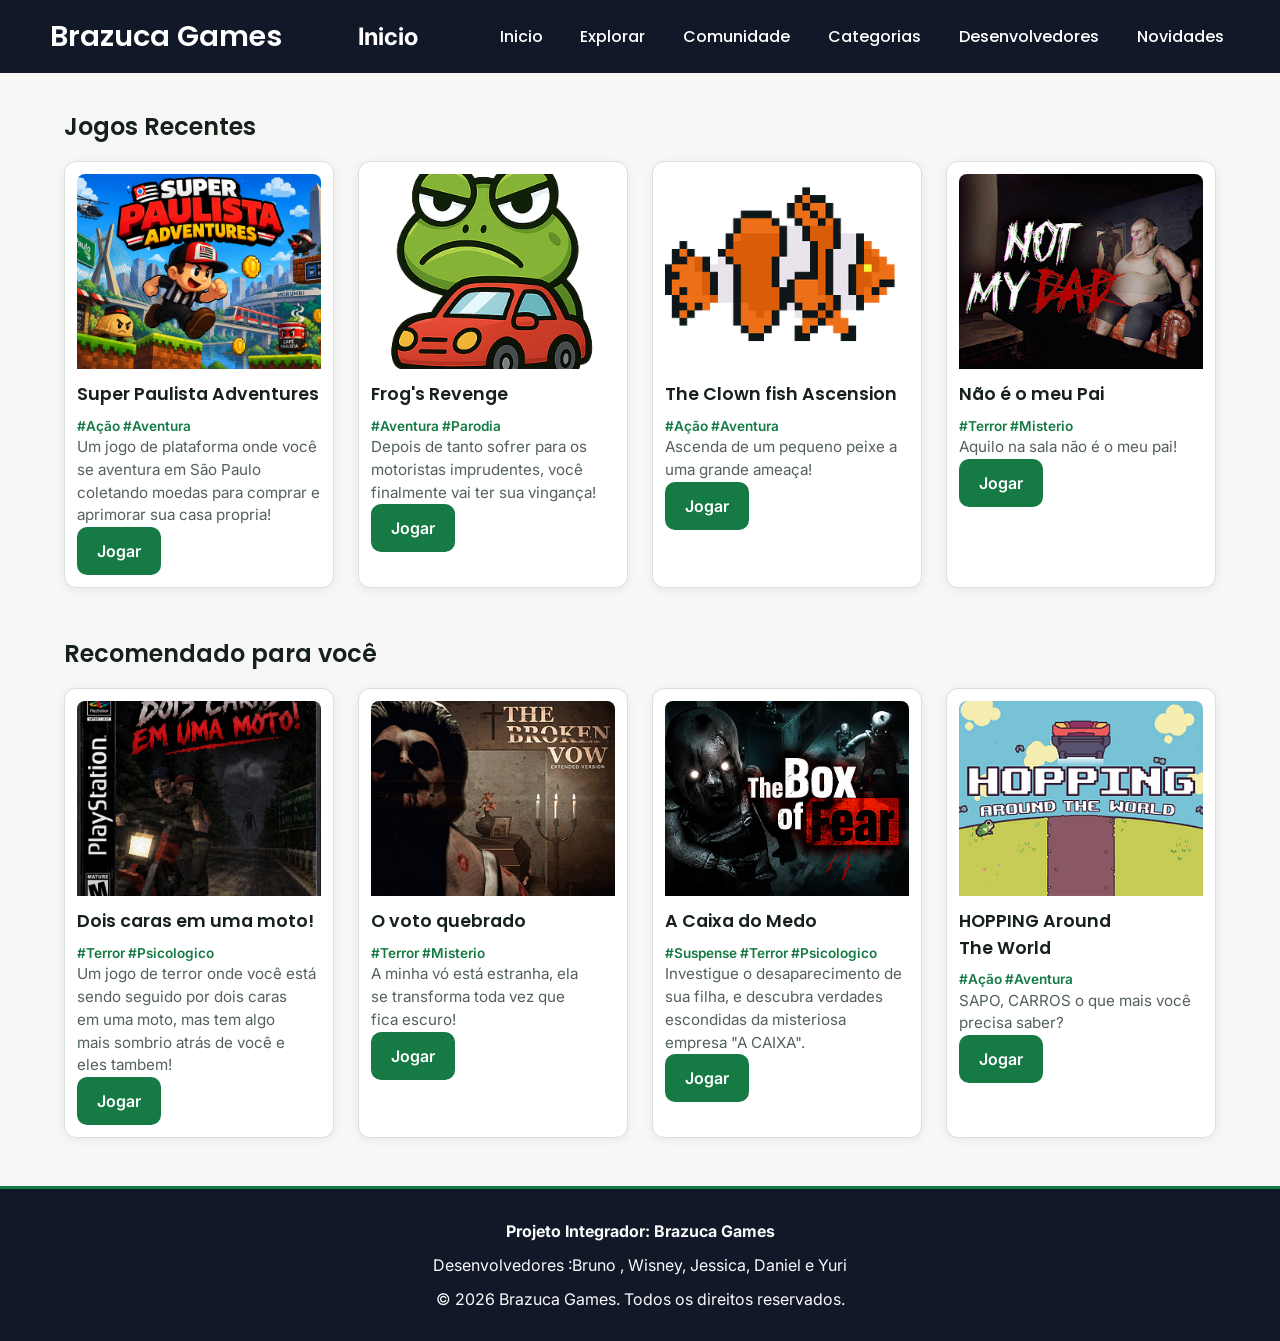
<file: index.html>
<!doctype html>
<html lang="pt-br">
    <head>
        <meta charset="UTF-8" />
        <meta name="viewport" content="width=device-width, initial-scale=1.0" />
        <title>Brazuca Ganes</title>
        <link rel="stylesheet" href="/css/reset.css" />
        <link rel="stylesheet" href="/css/style.css" />
        <link rel="preconnect" href="https://fonts.googleapis.com" />
        <link rel="preconnect" href="https://fonts.gstatic.com" crossorigin />
        <link
            href="https://fonts.googleapis.com/css2?family=Inter:wght@400;500;600;700&family=Poppins:wght@500;600;700&display=swap"
            rel="stylesheet"
        />
    </head>
    <body>
        <header class="inicio">
            <h1>Brazuca Games</h1>
            <h2>Inicio</h2>
            <nav class="navegacao">
                <a href="index.html">Inicio</a>

                <a href="pages/explorar.html">Explorar</a>

                <a href="pages/comunidade.html">Comunidade</a>

                <a href="pages/categorias.html">Categorias</a>

                <a href="pages/desenvolvedores.html">Desenvolvedores</a>

                <a href="pages/novidades.html">Novidades</a>
            </nav>
        </header>
        <main class="principal">
            <section class="jogos" aria-labelledby="titulo_jogos">
                <h2 class="titulo_jogos">Jogos Recentes</h2>
                <div class="grid_jogos">
                    <article class="card_jogo">
                        <figure>
                            <img src="assets/image/spa.png" alt="Capa do jogo" />
                            <h3>Super Paulista Adventures</h3>
                            <figcaption class="genero_jogo">#Ação #Aventura</figcaption>
                            <p class="desc_jogo">
                                Um jogo de plataforma onde você se aventura em São Paulo coletando
                                moedas para comprar e aprimorar sua casa propria!
                            </p>
                            <button>Jogar</button>
                        </figure>
                    </article>
                    <article class="card_jogo">
                        <figure>
                            <img src="assets/image/Frogs.png" alt="Capa do jogo" />
                            <h3>Frog's Revenge</h3>
                            <figcaption class="genero_jogo">#Aventura #Parodia</figcaption>
                            <p class="desc_jogo">
                                Depois de tanto sofrer para os motoristas imprudentes, você
                                finalmente vai ter sua vingança!
                            </p>
                            <button>Jogar</button>
                        </figure>
                    </article>
                    <article class="card_jogo">
                        <figure>
                            <img src="assets/image/clown.png" alt="Capa do jogo" />
                            <h3>The Clown fish Ascension</h3>
                            <figcaption class="genero_jogo">#Ação #Aventura</figcaption>
                            <p class="desc_jogo">
                                Ascenda de um pequeno peixe a uma grande ameaça!
                            </p>
                            <button>Jogar</button>
                        </figure>
                    </article>
                    <article class="card_jogo">
                        <figure>
                            <img src="assets/image/notmydad.png" alt="Capa do jogo" />
                            <h3>Não é o meu Pai</h3>
                            <figcaption class="genero_jogo">#Terror #Misterio</figcaption>
                            <p class="desc_jogo">Aquilo na sala não é o meu pai!</p>
                        </figure>
                        <button>Jogar</button>
                    </article>
                </div>
            </section>
            <section class="jogos" aria-labelledby="titulo_jogos">
                <h2 class="titulo_jogos">Recomendado para você</h2>
                <div class="grid_jogos">
                    <article class="card_jogo">
                        <figure>
                            <img src="assets/image/dcnm.png" alt="Capa do Jogo" />
                            <h3>Dois caras em uma moto!</h3>
                            <figcaption class="genero_jogo">#Terror #Psicologico</figcaption>
                            <p class="desc_jogo">
                                Um jogo de terror onde você está sendo seguido por dois caras em uma
                                moto, mas tem algo mais sombrio atrás de você e eles tambem!
                            </p>
                            <button>Jogar</button>
                        </figure>
                    </article>
                    <article class="card_jogo">
                        <figure>
                            <img src="assets/image/thebrokenvow.png" alt="Capa do jogo" />
                            <h3>O voto quebrado</h3>
                            <figcaption class="genero_jogo">#Terror #Misterio</figcaption>
                            <p class="desc_jogo">
                                A minha vó está estranha, ela se transforma toda vez que fica
                                escuro!
                            </p>
                            <button>Jogar</button>
                        </figure>
                    </article>
                    <article class="card_jogo">
                        <figure>
                            <img src="assets/image/caixaDoMedo.png" alt="Capa do jogo" />
                            <h3>A Caixa do Medo</h3>
                            <figcaption class="genero_jogo">
                                #Suspense #Terror #Psicologico
                            </figcaption>
                            <p class="desc_jogo">
                                Investigue o desaparecimento de sua filha, e descubra verdades
                                escondidas da misteriosa empresa "A CAIXA".
                            </p>
                            <button>Jogar</button>
                        </figure>
                    </article>
                    <article class="card_jogo">
                        <figure>
                            <img src="assets/image/sapo.png" alt="Capa do jogo" />
                            <h3>HOPPING Around The World</h3>
                            <figcaption class="genero_jogo">#Ação #Aventura</figcaption>
                            <p class="desc_jogo">SAPO, CARROS o que mais você precisa saber?</p>
                            <button>Jogar</button>
                        </figure>
                    </article>
                </div>
            </section>
        </main>
        <br />
        <footer class="rodape">
            <h4>Projeto Integrador: Brazuca Games</h4>
            <p>Desenvolvedores :Bruno , Wisney, Jessica, Daniel e Yuri</p>
            <p>&copy; 2026 Brazuca Games. Todos os direitos reservados.</p>
        </footer>
    </body>
</html>
</file>
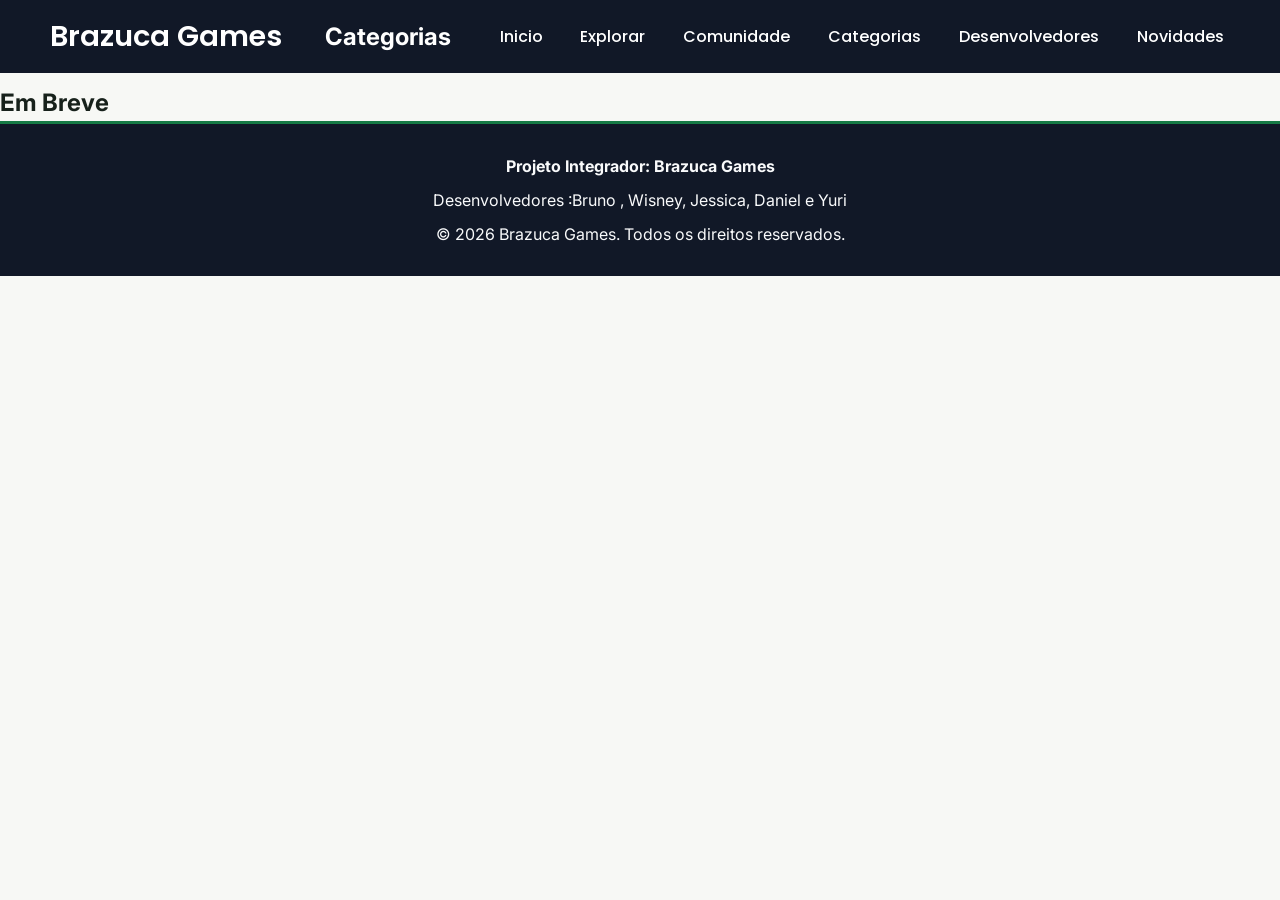
<file: pages/categorias.html>
<!doctype html>
<html lang="pt-br">
    <head>
        <meta charset="UTF-8" />
        <meta name="viewport" content="width=device-width, initial-scale=1.0" />
        <title>categorias</title>
        <link rel="stylesheet" href="/css/reset.css" />
        <link rel="stylesheet" href="/css/style.css" />
        <link rel="preconnect" href="https://fonts.googleapis.com" />
        <link rel="preconnect" href="https://fonts.gstatic.com" crossorigin />
        <link
            href="https://fonts.googleapis.com/css2?family=Inter:wght@400;500;600;700&family=Poppins:wght@500;600;700&display=swap"
            rel="stylesheet"
        />
    </head>
    <body>
        <header class="inicio">
            <h1>Brazuca Games</h1>
            <h2>Categorias</h2>
            <nav class="navegacao">
                <a href="/index.html">Inicio</a>
                <a href="explorar.html">Explorar</a>
                <a href="comunidade.html">Comunidade</a>
                <a href="/pages/categorias.html">Categorias</a>
                <a href="desenvolvedores.html">Desenvolvedores</a>
                <a href="novidades.html">Novidades</a>
            </nav>
        </header>
        <main class="principal">
            <h2>Em Breve</h2>
        </main>
        <footer class="rodape">
            <h4>Projeto Integrador: Brazuca Games</h4>
            <p>Desenvolvedores :Bruno , Wisney, Jessica, Daniel e Yuri</p>
            <p>&copy; 2026 Brazuca Games. Todos os direitos reservados.</p>
        </footer>
    </body>
</html>
</file>
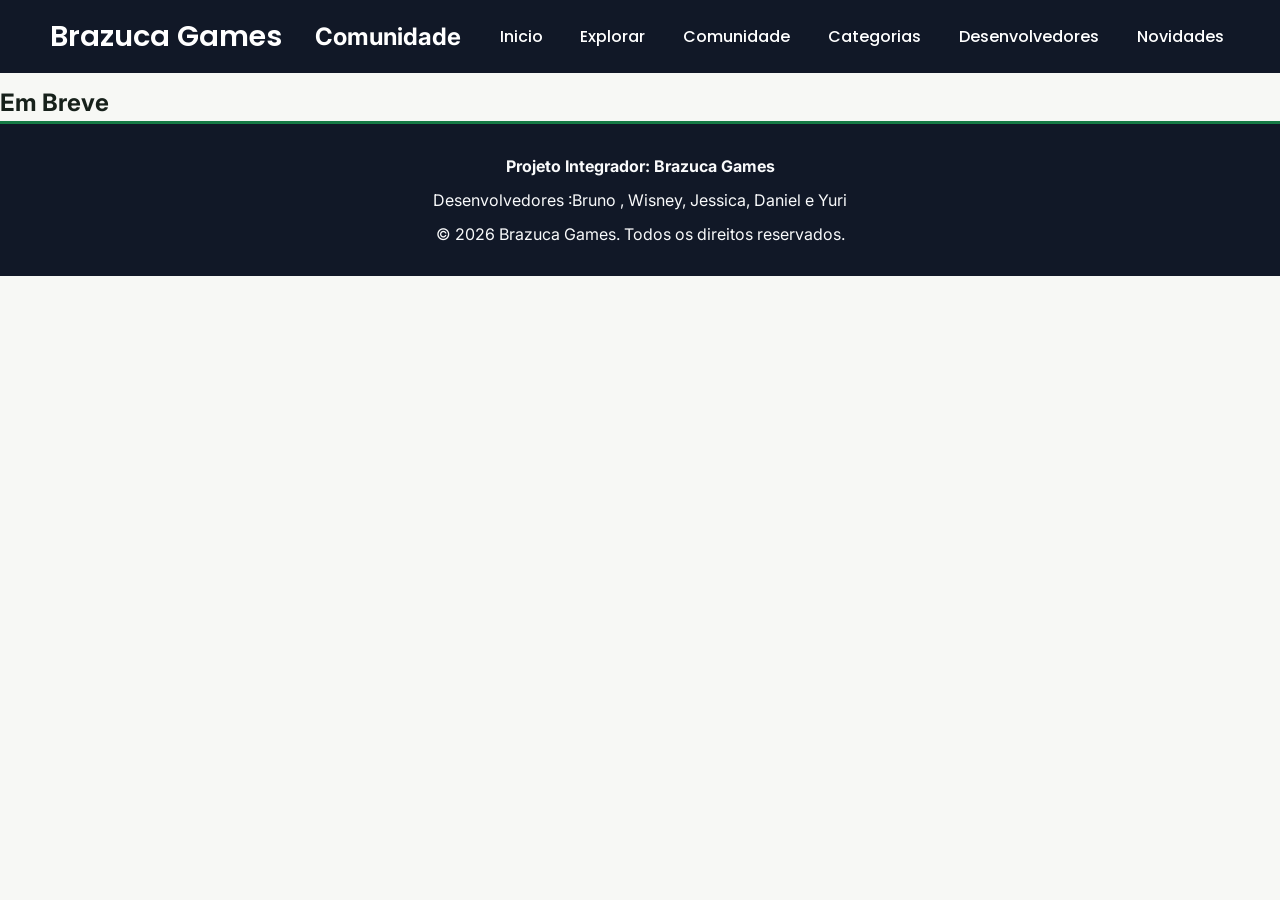
<file: pages/comunidade.html>
<!doctype html>
<html lang="pt-br">
    <head>
        <meta charset="UTF-8" />
        <meta name="viewport" content="width=device-width, initial-scale=1.0" />
        <title>Comunidade</title>
        <link rel="stylesheet" href="/css/reset.css" />
        <link rel="stylesheet" href="/css/style.css" />
        <link rel="preconnect" href="https://fonts.googleapis.com" />
        <link rel="preconnect" href="https://fonts.gstatic.com" crossorigin />
        <link
            href="https://fonts.googleapis.com/css2?family=Inter:wght@400;500;600;700&family=Poppins:wght@500;600;700&display=swap"
            rel="stylesheet"
        />
    </head>
    <body>
        <header class="inicio">
            <h1>Brazuca Games</h1>
            <h2>Comunidade</h2>
            <nav class="navegacao">
                <a href="/index.html">Inicio</a>
                <a href="explorar.html">Explorar</a>
                <a href="comunidade.html">Comunidade</a>
                <a href="categorias.html">Categorias</a>
                <a href="desenvolvedores.html">Desenvolvedores</a>
                <a href="novidades.html">Novidades</a>
            </nav>
        </header>
        <main class="principal">
            <h2>Em Breve</h2>
        </main>
        <footer class="rodape">
            <h4>Projeto Integrador: Brazuca Games</h4>
            <p>Desenvolvedores :Bruno , Wisney, Jessica, Daniel e Yuri</p>
            <p>&copy; 2026 Brazuca Games. Todos os direitos reservados.</p>
        </footer>
    </body>
</html>
</file>
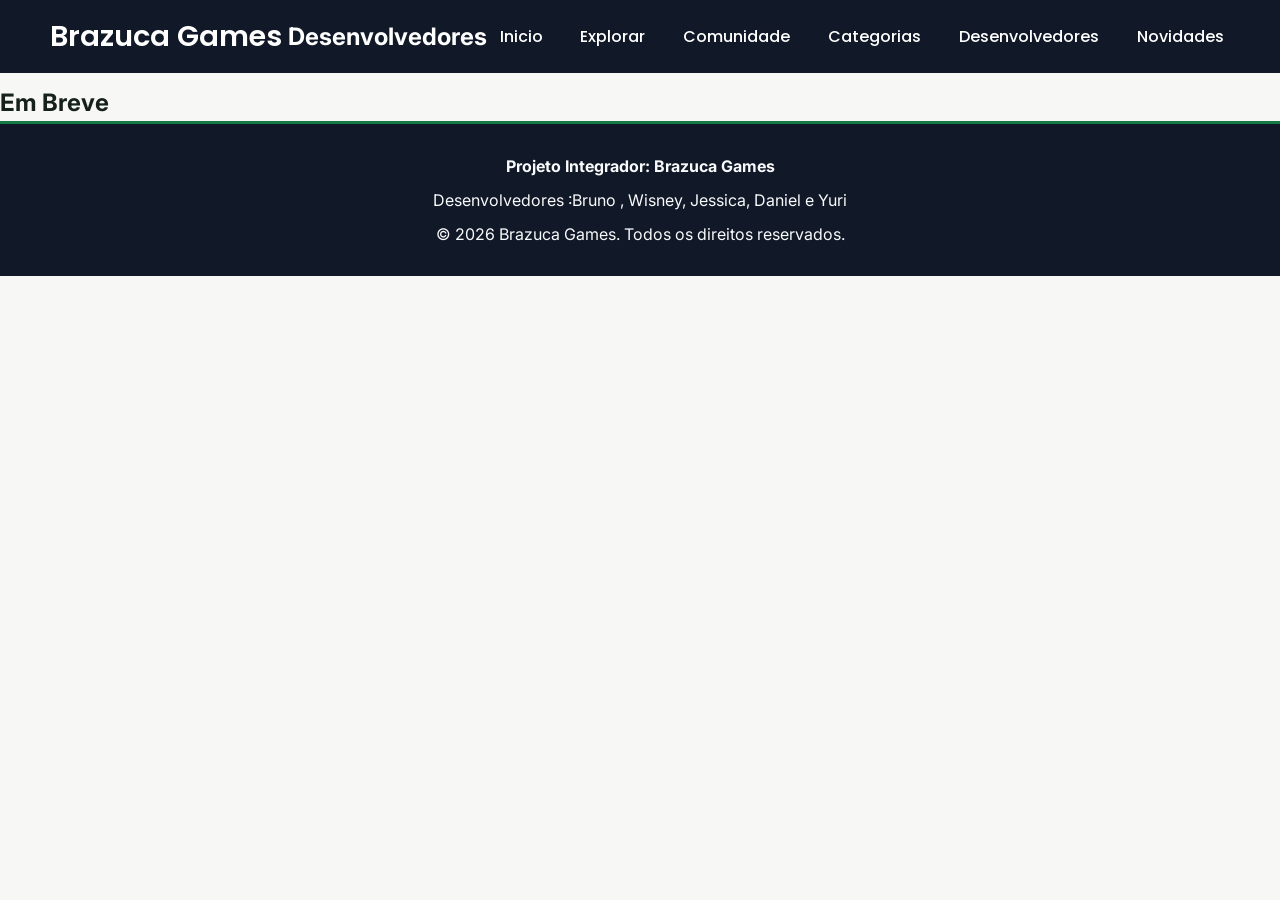
<file: pages/desenvolvedores.html>
<!doctype html>
<html lang="pt-br">
    <head>
        <meta charset="UTF-8" />
        <meta name="viewport" content="width=device-width, initial-scale=1.0" />
        <title>Desenvolvedores</title>
        <link rel="stylesheet" href="/css/reset.css" />
        <link rel="stylesheet" href="/css/style.css" />
        <link rel="preconnect" href="https://fonts.googleapis.com" />
        <link rel="preconnect" href="https://fonts.gstatic.com" crossorigin />
        <link
            href="https://fonts.googleapis.com/css2?family=Inter:wght@400;500;600;700&family=Poppins:wght@500;600;700&display=swap"
            rel="stylesheet"
        />
    </head>
    <body>
        <header class="inicio">
            <h1>Brazuca Games</h1>
            <h2>Desenvolvedores</h2>
            <nav class="navegacao">
                <a href="/index.html">Inicio</a>
                <a href="explorar.html">Explorar</a>
                <a href="comunidade.html">Comunidade</a>
                <a href="categorias.html">Categorias</a>
                <a href="desenvolvedores.html">Desenvolvedores</a>
                <a href="novidades.html">Novidades</a>
            </nav>
        </header>
        <main class="principal">
            <h2>Em Breve</h2>
        </main>
        <footer class="rodape">
            <h4>Projeto Integrador: Brazuca Games</h4>
            <p>Desenvolvedores :Bruno , Wisney, Jessica, Daniel e Yuri</p>
            <p>&copy; 2026 Brazuca Games. Todos os direitos reservados.</p>
        </footer>
    </body>
</html>
</file>
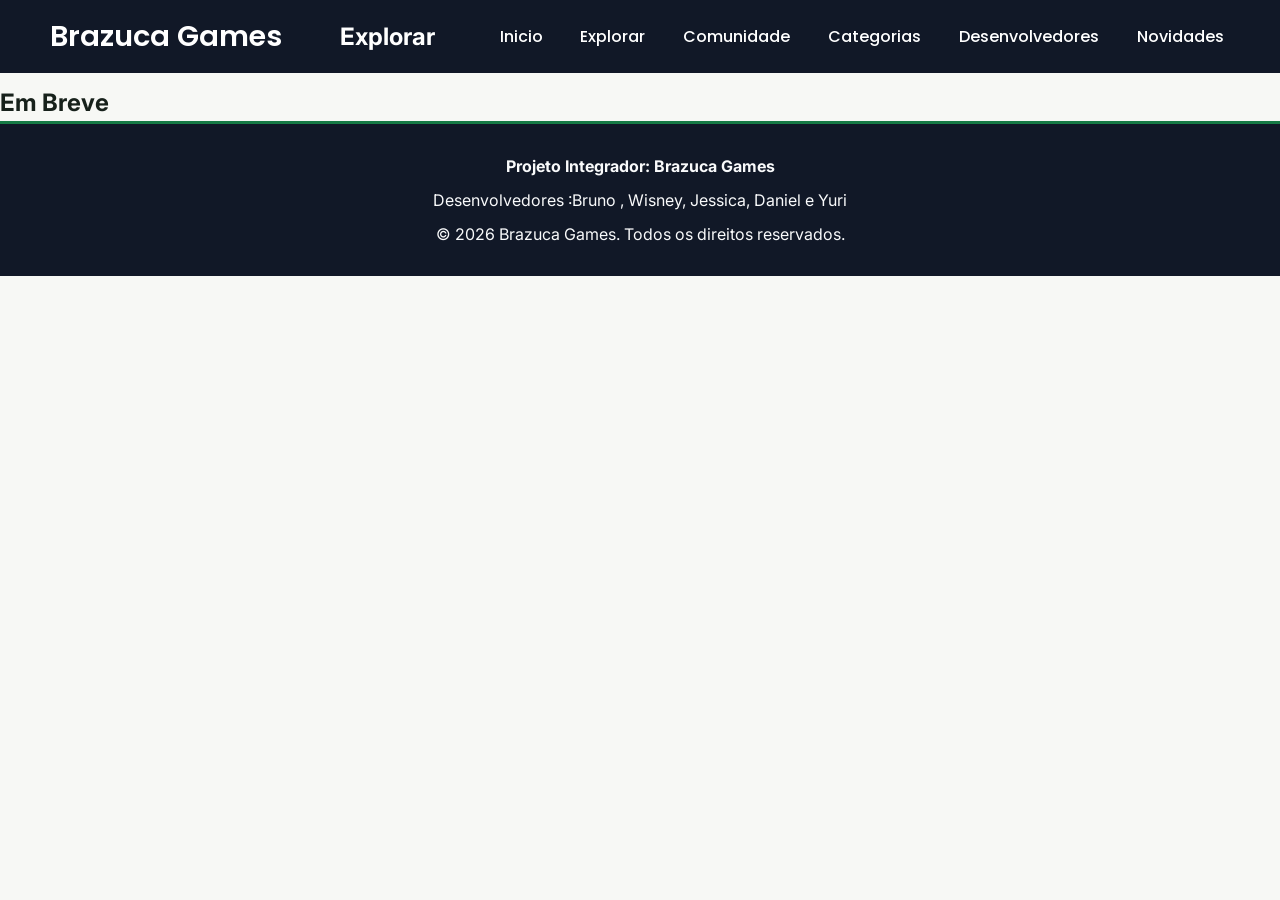
<file: pages/explorar.html>
<!doctype html>
<html lang="pt-br">
    <head>
        <meta charset="UTF-8" />
        <meta name="viewport" content="width=device-width, initial-scale=1.0" />
        <title>Explorar</title>
        <link rel="stylesheet" href="/css/reset.css" />
        <link rel="stylesheet" href="/css/style.css" />
        <link rel="preconnect" href="https://fonts.googleapis.com" />
        <link rel="preconnect" href="https://fonts.gstatic.com" crossorigin />
        <link
            href="https://fonts.googleapis.com/css2?family=Inter:wght@400;500;600;700&family=Poppins:wght@500;600;700&display=swap"
            rel="stylesheet"
        />
    </head>
    <body>
        <header class="inicio">
            <h1>Brazuca Games</h1>
            <h2>Explorar</h2>
            <nav class="navegacao">
                <a href="/index.html">Inicio</a>
                <a href="explorar.html">Explorar</a>
                <a href="comunidade.html">Comunidade</a>
                <a href="categorias.html">Categorias</a>
                <a href="desenvolvedores.html">Desenvolvedores</a>
                <a href="novidades.html">Novidades</a>
            </nav>
        </header>
        <main class="principal">
            <h2>Em Breve</h2>
        </main>
        <footer class="rodape">
            <h4>Projeto Integrador: Brazuca Games</h4>
            <p>Desenvolvedores :Bruno , Wisney, Jessica, Daniel e Yuri</p>
            <p>&copy; 2026 Brazuca Games. Todos os direitos reservados.</p>
        </footer>
    </body>
</html>
</file>
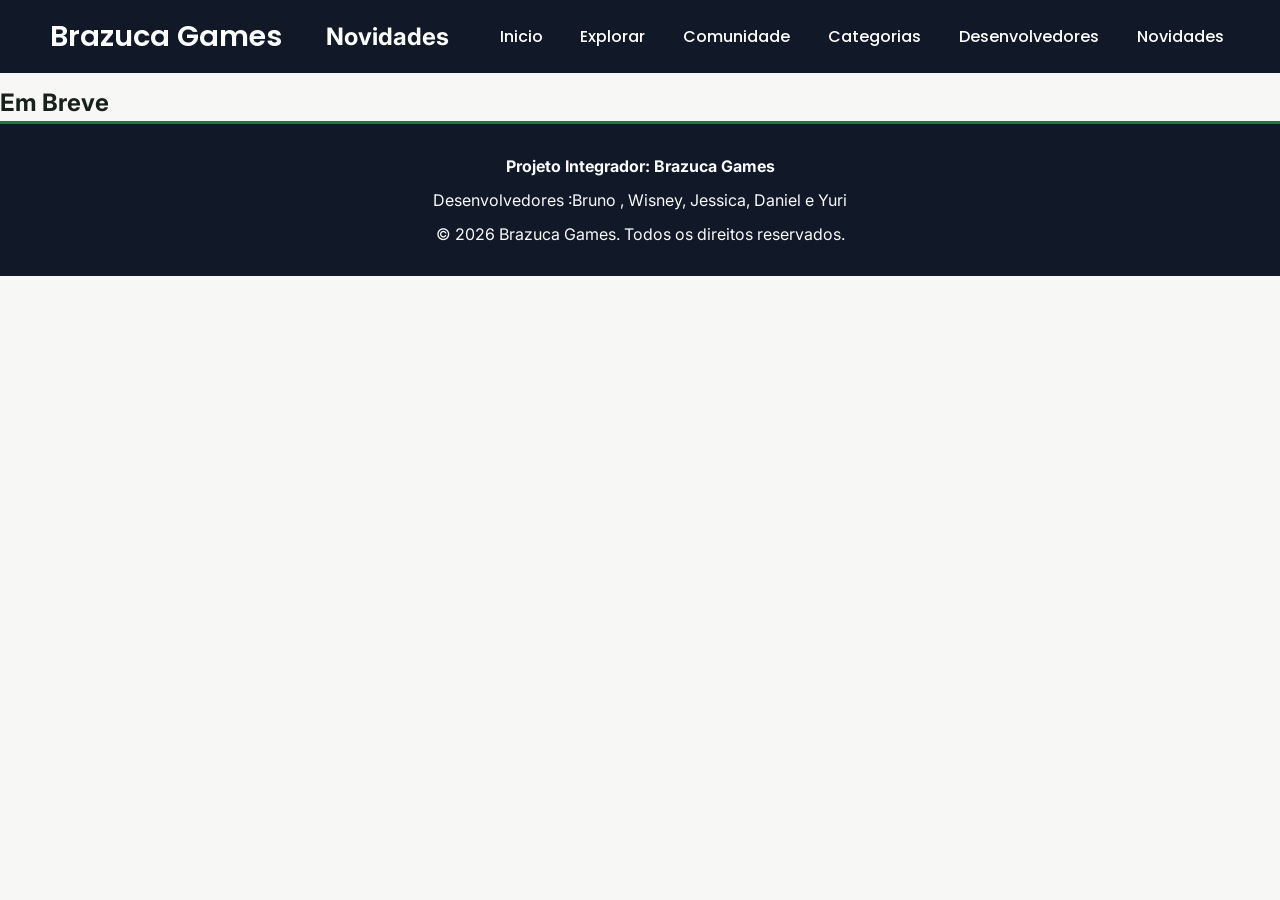
<file: pages/novidades.html>
<!doctype html>
<html lang="pt-br">
    <head>
        <meta charset="UTF-8" />
        <meta name="viewport" content="width=device-width, initial-scale=1.0" />
        <title>Novidades</title>
        <link rel="stylesheet" href="/css/reset.css" />
        <link rel="stylesheet" href="/css/style.css" />
        <link rel="preconnect" href="https://fonts.googleapis.com" />
        <link rel="preconnect" href="https://fonts.gstatic.com" crossorigin />
        <link
            href="https://fonts.googleapis.com/css2?family=Inter:wght@400;500;600;700&family=Poppins:wght@500;600;700&display=swap"
            rel="stylesheet"
        />
    </head>
    <body>
        <header class="inicio">
            <h1>Brazuca Games</h1>
            <h2>Novidades</h2>
            <nav class="navegacao">
                <a href="/index.html">Inicio</a>
                <a href="explorar.html">Explorar</a>
                <a href="comunidade.html">Comunidade</a>
                <a href="categorias.html">Categorias</a>
                <a href="desenvolvedores.html">Desenvolvedores</a>
                <a href="novidades.html">Novidades</a>
            </nav>
        </header>
        <main class="principal">
            <h2>Em Breve</h2>
        </main>
        <footer class="rodape">
            <h4>Projeto Integrador: Brazuca Games</h4>
            <p>Desenvolvedores :Bruno , Wisney, Jessica, Daniel e Yuri</p>
            <p>&copy; 2026 Brazuca Games. Todos os direitos reservados.</p>
        </footer>
    </body>
</html>
</file>
<file: css/style.css>
/*DESIGN TOKENS - BRAZUCA DESIGN SYSTEM*/

:root {
    /*Cores */
    --color-background: #f7f8f5;
    --color-surface: #ffffff;

    --color-text-primary: #17211b;
    --color-text-secondary: #53615a;

    --color-primary: #167a45;
    --color-primary-hover: #125c35;

    --color-accent: #f2c94c;
    --color-border: #d8e0da;
    --color-focus: #125cff;

    /*Cores estruturais */
    --color-dark: #111827;
    --color-dark-surface: #1f2937;

    /*Espaçamentos */
    --space-1: 4px;
    --space-2: 8px;
    --space-3: 12px;
    --space-4: 16px;
    --space-6: 24px;

    /*Bordas */
    --radius-card: 12px;
    --radius-button: 10px;

    /*Sombras */
    --shadow-card: 0 2px 10px rgba(23, 33, 27, 0.07);

    /*Transições */
    --transition: 0.3s ease;
}

/*CONFIGURAÇÕES GERAIS*/

* {
    box-sizing: border-box;
}

html {
    scroll-behavior: smooth;
}

body {
    background-color: var(--color-background);
    color: var(--color-text-primary);

    margin: 0;
    padding-top: 85px;

    font-family: 'Inter', sans-serif;
}

/*CABEÇALHO / NAVEGAÇÃO*/

.inicio {
    position: fixed;
    top: 0;
    left: 0;

    width: 100%;

    display: flex;
    justify-content: space-between;
    align-items: center;

    padding: 15px 50px;

    background-color: var(--color-dark);
    color: white;

    z-index: 1000;
}

.inicio h1 {
    margin: 0;

    font-family: 'Poppins', sans-serif;
    font-size: 1.8rem;
    font-weight: 600;
}

.navegacao {
    display: flex;
    align-items: center;
    gap: 25px;
}

.navegacao a {
    font-family: 'Poppins', sans-serif;
    font-weight: 500;
    text-decoration: none;
    color: var(--text-primary);
    padding: 0.4rem;

    display: inline-block;
    transition:
        transform 0.2s ease,
        color 0.2s ease;
}

.navegacao a:hover {
    color: var(--color-dark);
    transform: scale(1.08);
    border: 1px solid White;
    background-color: white;
    border-radius: 1rem;
}

.jogos {
    max-width: 1200px;
    margin: 0 auto;
    padding: 24px;
}

.jogos h2 {
    font-family: 'Poppins', sans-serif;
    font-size: 1.5rem;
    font-weight: 600;

    margin-bottom: 16px;
    color: var(--color-text-primary);
}

.grid_jogos {
    display: grid;

    grid-template-columns: repeat(4, minmax(0, 1fr));

    gap: 24px;
}

/*Card de jogo*/
.card_jogo {
    min-width: 0;

    background-color: var(--color-surface);

    border: 1px solid var(--color-border);
    border-radius: var(--radius-card);

    padding: 12px;

    box-shadow: var(--shadow-card);

    transition:
        transform var(--transition),
        box-shadow var(--transition),
        border-color var(--transition);
}

.card_jogo:hover {
    transform: scale(1.1);

    border-color: var(--color-primary);

    box-shadow: 0 6px 18px rgba(23, 33, 27, 0.12);
}

/*Imagens */

.card_jogo figure {
    margin: 0;
    overflow: hidden;

    border-radius: 8px;
}

.card_jogo img {
    display: block;

    width: 100%;
    aspect-ratio: 5 / 4;

    object-fit: cover;

    transition: transform 250ms ease;
}

.card_jogo:hover img {
    transform: scale(1.04);
}

/*Títulos */

.card_jogo h3 {
    margin: 12px 0 8px;

    font-family: 'Poppins', sans-serif;
    font-size: 1.1rem;
    font-weight: 600;

    color: var(--color-text-primary);
}

/*Gêneros */

.card_jogo .genero_jogo {
    color: var(--color-primary);

    font-size: 0.85rem;
    font-weight: 600;
}

/*Descrições */

.card_jogo .desc_jogo {
    color: var(--color-text-secondary);

    font-size: 0.95rem;
    line-height: 1.5;
}

/*Links dos cards */

.card_jogo a {
    color: var(--color-primary);
    font-weight: 600;

    text-decoration: none;
}

.card_jogo a:hover {
    color: var(--color-primary-hover);
    text-decoration: underline;
}

/*BOTÕES*/

button {
    background-color: var(--color-primary);
    color: white;

    border: none;
    border-radius: var(--radius-button);

    padding: 12px 20px;

    font-family: 'Inter', sans-serif;
    font-size: 1rem;
    font-weight: 600;

    cursor: pointer;

    transition: background-color var(--transition);
}

button:hover {
    background-color: var(--color-primary-hover);
}

/*RODAPÉ*/

.rodape {
    background-color: var(--color-dark);
    color: #f9fafb;

    display: flex;
    flex-direction: column;
    align-items: center;
    justify-content: center;

    text-align: center;

    padding: 30px 20px;
    gap: 10px;

    border-top: 3px solid var(--color-primary);
}

.rodape p {
    margin: 0;
}

/*ACESSIBILIDADE / FOCO*/

a:focus-visible,
button:focus-visible,
input:focus-visible {
    outline: 3px solid var(--color-focus);
    outline-offset: 3px;
}

/*RESPONSIVIDADE*/

/* Tablets */

@media (max-width: 1023px) {
    .grid_jogos {
        grid-template-columns: repeat(2, minmax(0, 1fr));
    }

    .inicio {
        padding: 15px 24px;
    }

    .navecacao {
        gap: 16px;
    }
}

/*Celulares*/

@media (max-width: 599px) {
    body {
        padding-top: 120px;
    }

    .inicio {
        flex-direction: column;
        gap: 12px;

        padding: 12px 16px;
    }

    .inicio h1 {
        font-size: 1.5rem;
    }

    .navecacao {
        flex-wrap: wrap;
        justify-content: center;
        gap: 12px;
    }

    .navecacao a {
        font-size: 0.85rem;
    }

    .jogos {
        padding: 16px;
    }

    .grid_jogos {
        grid-template-columns: 1fr;
        gap: 16px;
    }
}

/*Respeitar preferência de movimento*/

@media (prefers-reduced-motion: reduce) {
    *,
    *::before,
    *::after {
        scroll-behavior: auto !important;
        transition-duration: 0.01ms !important;
        animation-duration: 0.01ms !important;
    }
}
</file>
